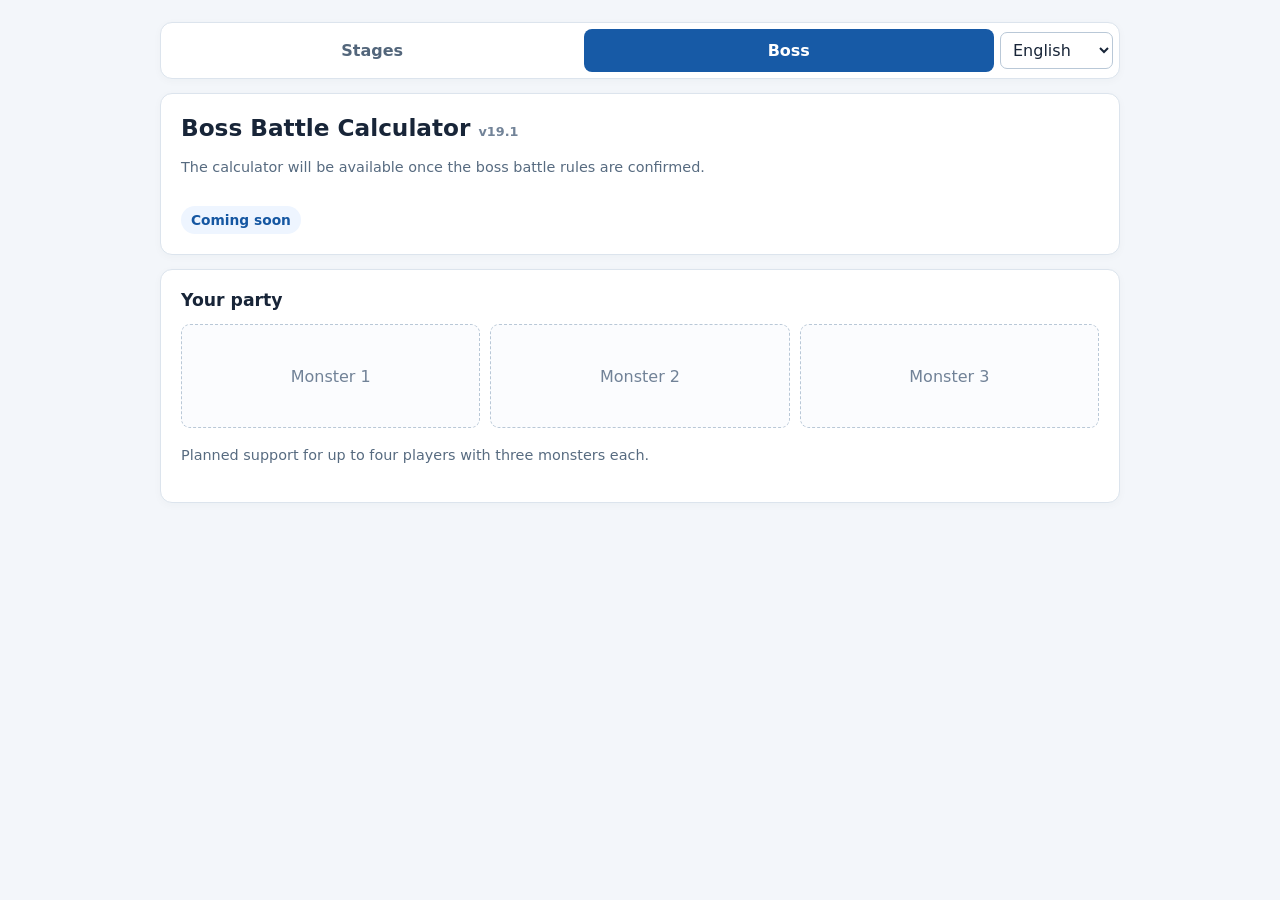
<file: boss/index.html>
<!doctype html>
<html lang="ja">
<head>
  <meta charset="utf-8">
  <meta name="viewport" content="width=device-width,initial-scale=1">
  <title>ボス戦計算機 v19.1</title>
  <script defer src="../assets/js/locale.js?v=19.1"></script>
  <link rel="stylesheet" href="../assets/css/boss.css?v=19.1">
</head>
<body>
<main class="wrap">
  <nav class="mode-nav" aria-label="計算機の切り替え">
    <a class="mode-link" href="../index.html">ステージ</a>
    <a class="mode-link active" href="./index.html" aria-current="page">ボス</a>
    <select id="language" aria-label="日本語 / English"><option value="ja" lang="ja">日本語</option><option value="en" lang="en">English</option></select>
  </nav>

  <section class="panel">
    <h1>ボス戦計算機 <span class="version">v19.1</span></h1>
    <p class="muted">ボス戦の詳細が判明してから、正確な計算機を追加します。</p>
    <span class="status">準備中</span>
  </section>

  <section class="panel">
    <h2>自分の編成</h2>
    <div class="slots" aria-label="最大3体の編成枠">
      <div class="slot">キャラ1</div>
      <div class="slot">キャラ2</div>
      <div class="slot">キャラ3</div>
    </div>
    <p class="muted">1人3体まで、最大4人で協力するボス戦に対応予定です。</p>
  </section>
</main>
</body>
</html>
</file>
<file: assets/css/boss.css>
:root {
  font-family: system-ui, "Noto Sans JP", sans-serif;
  color: #182538;
  background: #f3f6fa;
  font-size: 16px;
}
* { box-sizing: border-box; }
body { margin: 0; padding: 22px 12px; }
.wrap { max-width: 960px; margin: auto; }
.mode-nav {
  display: grid;
  grid-template-columns: minmax(0, 1fr) minmax(0, 1fr) auto;
  gap: 6px;
  padding: 6px;
  margin: 0 0 14px;
  background: #fff;
  border: 1px solid #dce4ed;
  border-radius: 12px;
  box-shadow: 0 2px 8px #1e304608;
}
.mode-link {
  display: block;
  padding: 12px 16px;
  border-radius: 8px;
  color: #53667b;
  text-align: center;
  text-decoration: none;
  font-weight: 750;
}
.mode-link:hover { background: #f3f6fa; }
.mode-link.active { color: #fff; background: #175aa6; }
.panel {
  background: #fff;
  border: 1px solid #dce4ed;
  border-radius: 12px;
  padding: 20px;
  margin: 0 0 14px;
  box-shadow: 0 2px 8px #1e304608;
}
h1 { font-size: 1.45rem; margin: 0 0 7px; }
.version { font-size: .8rem; color: #728398; }
h2 { font-size: 1.08rem; margin: 0 0 14px; }
.muted { color: #576b80; font-size: .9rem; line-height: 1.7; }
.status {
  display: inline-block;
  margin-top: 12px;
  padding: 6px 10px;
  color: #1557a2;
  background: #eef5ff;
  border-radius: 999px;
  font-size: .86rem;
  font-weight: 750;
}
.slots { display: grid; grid-template-columns: repeat(3, 1fr); gap: 10px; }
.slot {
  min-height: 104px;
  display: grid;
  place-items: center;
  padding: 14px;
  color: #718297;
  background: #fbfcfe;
  border: 1px dashed #b9c8d7;
  border-radius: 9px;
  text-align: center;
}
@media (max-width: 560px) {
  body { padding: 10px 6px; }
  .panel { padding: 15px; }
  .slots { grid-template-columns: 1fr; }
  .slot { min-height: 74px; }
}

#language { width: auto; max-width: 8rem; align-self: center; font: inherit; padding: 7px 25px 7px 8px; border: 1px solid #b9c8d7; border-radius: 7px; color: #182538; background-color: #fff; }
</file>
